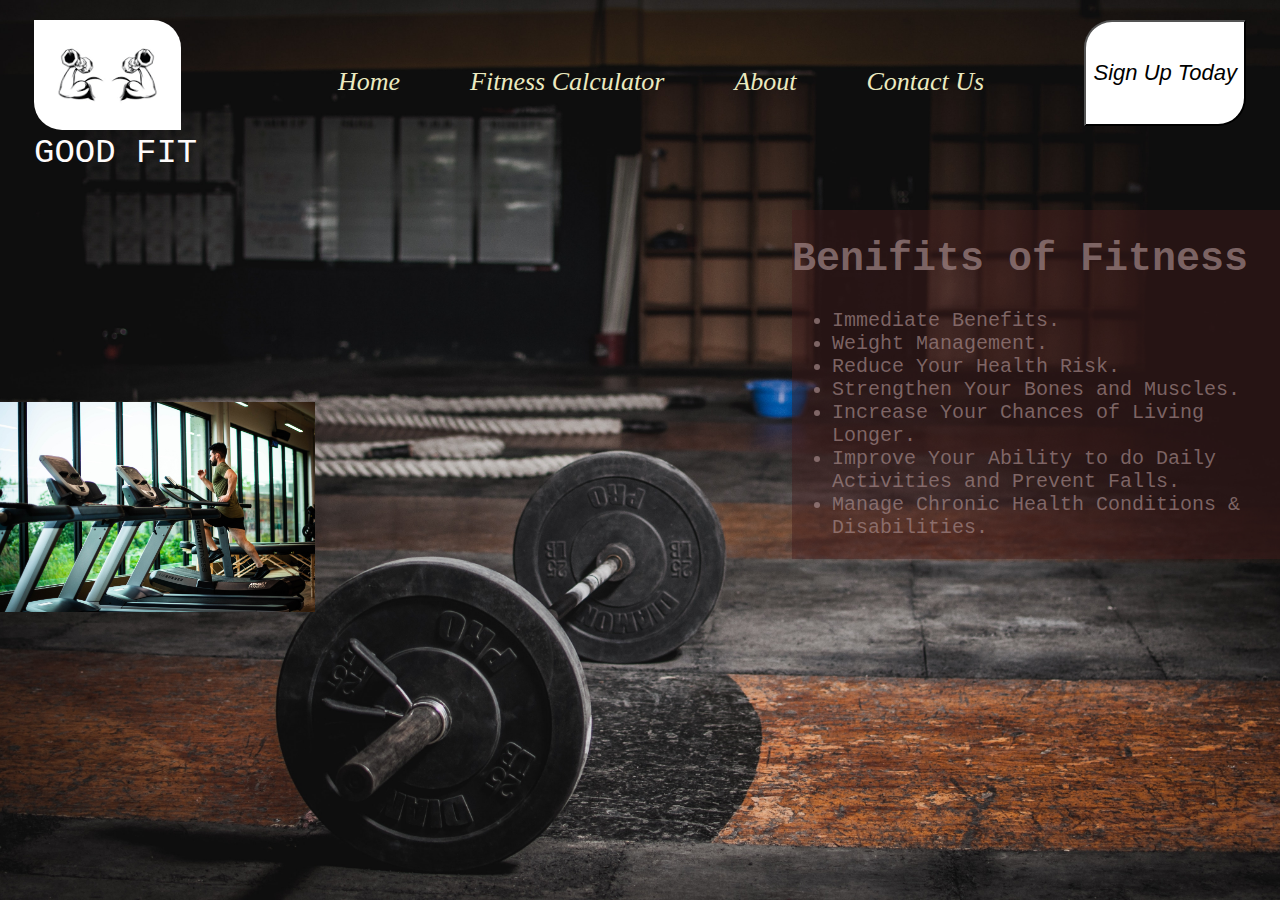
<file: portfoliooo/portfolio/gym/index.html>
<!DOCTYPE html>
<html lang="en">
<head>
    <meta charset="UTF-8">
    <meta http-equiv="X-UA-Compatible" content="IE=edge">
    <meta name="viewport" content="width=device-width, initial-scale=1.0">
    <title>Good Fit</title>
    <link rel="stylesheet" href="style.css">
</head>
<body>
    <header class="header">
        <div class="left">
<img src="img/logo.png" alt="">
<figcaption>GOOD FIT</figcaption>
        </div>
        <div class="center">

    <nav  class="navbar">
       <ul>
        <li><a href="">Home</a></li>
        <li><a href="">Fitness Calculator</a></li>
        <li><a href="">About</a></li>
        <li><a href="">Contact Us</a></li>
       
       </ul>
    </nav>

        </div>
        <div class="right">
            <button>Sign Up Today</button>
<!-- <a href="">Sign Up Today</a> -->
        </div>
    </header>
  
    <div class="det">
      <h1>
        Benifits of Fitness</h1>
      <ul>
        <li>Immediate Benefits.</li>
        <li>Weight Management.</li>
        <li>Reduce Your Health Risk.</li>
        <li>Strengthen Your Bones and Muscles.</li>
        <li>Increase Your Chances of Living Longer.</li>
        <li>Improve Your Ability to do Daily Activities and Prevent Falls.</li>
        <li>Manage Chronic Health Conditions & Disabilities.</li>
      </ul>
    </div>
<div class="s1">
    <img src="img/bg2.jpg" alt="">

</div>

</body>
</html>
</file>
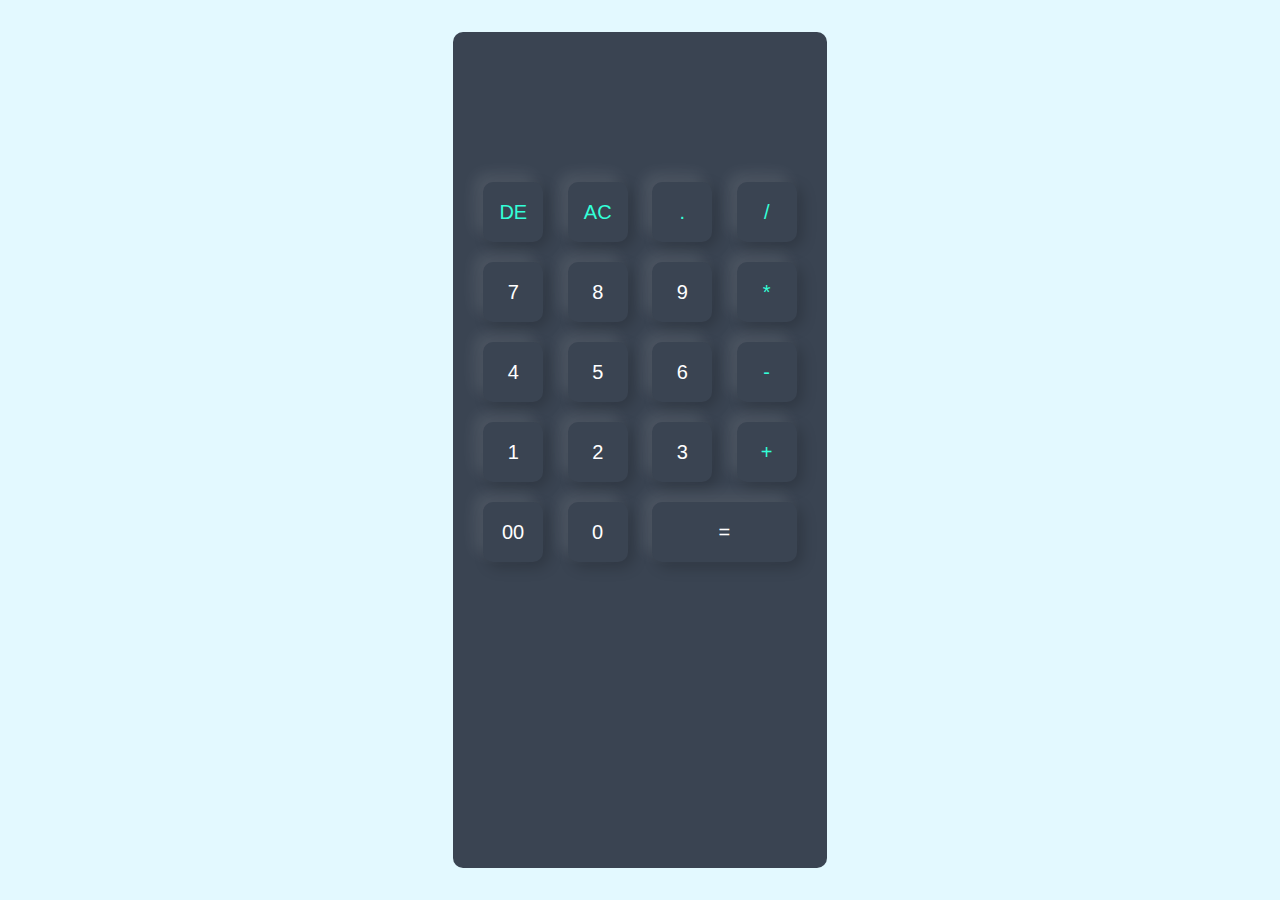
<file: portfoliooo/portfolio/calculator/cal.html>
<!DOCTYPE html>
<html lang="en">

<head>
    <meta charset="UTF-8">
    <meta http-equiv="X-UA-Compatible" content="IE=edge">
    <meta name="viewport" content="width=device-width, initial-scale=1.0">
    <link rel="stylesheet" href="cal.css">
    <title>Calculator</title>
    <link rel="icon" type="image/x-icon" href="logo.jpg">
</head>

<body>


    <div class="container">
        <div class="calculator">
            <form action="">
                <div class="display" >
                    <input type="text"  name="display">
                </div>
                <div>
                    <input type="button" value="DE" onclick="display.value =display.value.toString().slice(0,-1)" class="operator">
                    <input type="button" value="AC"onclick="display.value =''"class="operator">
                    <input type="button" value="."onclick="display.value +='.'"class="operator">
                    <input type="button" value="/"onclick="display.value +='/'"class="operator">
                </div>
                <div>
                    <input type="button" value="7" onclick="display.value +='7'">
                    <input type="button" value="8"onclick="display.value +='8'">
                    <input type="button" value="9"onclick="display.value +='9'">
                    <input type="button" value="*"onclick="display.value +='*'"class="operator">
                </div>
                <div>
                    <input type="button" value="4"onclick="display.value +='4'">
                    <input type="button" value="5"onclick="display.value +='5'">
                    <input type="button" value="6"onclick="display.value +='6'">
                    <input type="button" value="-"onclick="display.value +='-'"class="operator">
                </div>
                <div>
                    <input type="button" value="1"onclick="display.value +='1'">
                    <input type="button" value="2"onclick="display.value +='2'">
                    <input type="button" value="3"onclick="display.value +='3'">
                    <input type="button" value="+"onclick="display.value +='+'"class="operator">
                </div>
                <div class="equall">
                    <input type="button" value="00"onclick="display.value +='00'">
                    <input type="button" value="0"onclick="display.value +='0'">
                    <input type="button" value="="  class="equal" onclick="display.value =eval(display.value)">
                </div>
            </form>
        </div>
    </div>

    <script src="cal.js"></script>
</body>

</html>
</file>
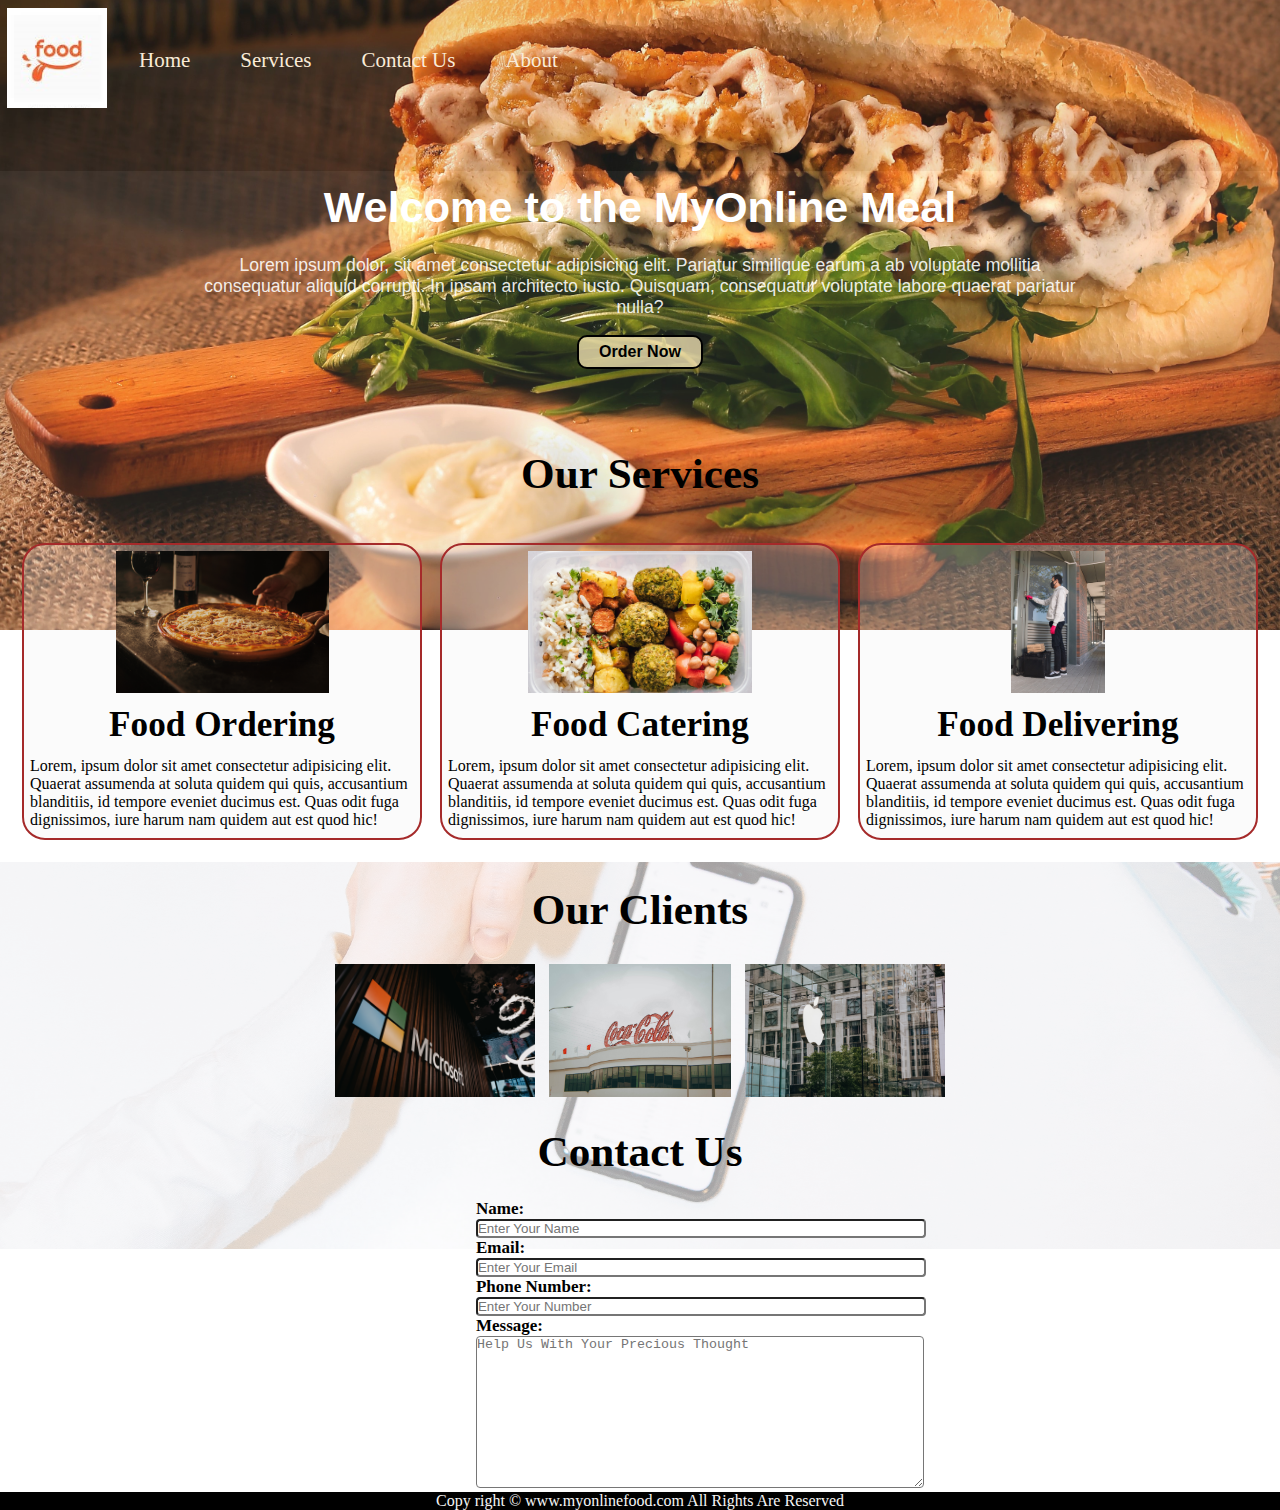
<file: portfoliooo/portfolio/food delivery/food.html>
<!DOCTYPE html>
<html lang="en">

<head>
    <meta charset="UTF-8">
    <meta http-equiv="X-UA-Compatible" content="IE=edge">
    <meta name="viewport" content="width=device-width, initial-scale=1.0">
    <link rel="stylesheet" href="food.css">
    <link rel="stylesheet" media="screen and (max-width:1254px)" href="phone.css">
    <title>Delicious Food</title>
    <link rel="icon" href="img\logo.jpeg" type="image/x-icon">
</head>

<body>
    <header>
        <nav id="navbar">
            <div id="logo">
                <img src="img\logo.jpeg" alt="MY FOOD">
            </div>

            <ul>
                <li><a href="#home">Home</a> </li>
                <li><a href="#services1">Services</a></li>
                <li><a href="#cl">Contact Us</a></li>
                <li><a href="#con">About</a></li>
            </ul>

        </nav>
    </header>
    <section id="home">
        <h1 class="h-pri">Welcome to the MyOnline Meal</h1>
        <p>Lorem ipsum dolor, sit amet consectetur adipisicing elit. Pariatur similique earum a ab voluptate mollitia
            consequatur aliquid corrupti. In ipsam architecto iusto. Quisquam, consequatur voluptate labore quaerat
            pariatur nulla?</p>
        <!-- <p>Lorem ipsum dolor sit amet consectetur adipisicing elit. Magni nisi sint a voluptatem repellat aliquam, labore excepturi ullam nihil, iusto eligendi quidem. Rem.</p> -->
        <button class="btn">Order Now</button>
    </section>

    <section id="services1" class="service-container">
        <h1 class="h-pri center">Our Services</h1>
        <div id="services">
            <div class="box">
                <img src="img\srvices2.jpg" alt="">
                <h2 class="h-sec center">Food Ordering</h2>
                <p>Lorem, ipsum dolor sit amet consectetur adipisicing elit. Quaerat assumenda at soluta quidem qui
                    quis, accusantium blanditiis, id tempore eveniet ducimus est. Quas odit fuga dignissimos, iure harum
                    nam quidem aut est quod hic!

                </p>
            </div>


            <div class="box">
                <img src="img\serv3.jpg" alt="">
                <h2 class="h-sec center">Food Catering</h2>
                <p>Lorem, ipsum dolor sit amet consectetur adipisicing elit. Quaerat assumenda at soluta quidem qui
                    quis, accusantium blanditiis, id tempore eveniet ducimus est. Quas odit fuga dignissimos, iure harum
                    nam quidem aut est quod hic!

                </p>
            </div>


            <div class="box">
                <img src="img\srvices1.jpg" alt="">
                <h2 class="h-sec center">Food Delivering</h2>
                <p>Lorem, ipsum dolor sit amet consectetur adipisicing elit. Quaerat assumenda at soluta quidem qui
                    quis, accusantium blanditiis, id tempore eveniet ducimus est. Quas odit fuga dignissimos, iure harum
                    nam quidem aut est quod hic!

                </p>
            </div>
        </div>

    </section>
    <section id="cl" class="client">
        <h1 class="h-pri center">Our Clients</h1>
        <div class="cl">
            <img src="img\cl1.jpg" alt="">
            <img src="img\cl2.jpg" alt="">
            <img src="img\cl3.jpg" alt="">
        </div>
    </section>
    <section id="con" class="contact">
        <h1 class="h-pri center">Contact Us</h1>
        <div class="contactbox">
            <form action="#">
                <div class="form-grp"> <label for="name">Name:</label> <input name="name" id="name" type="text"
                        placeholder="Enter Your Name"></div>
                <div class="form-grp"> <label for="email">Email:</label> <input type="email"
                        placeholder="Enter Your Email"></div>
                <div class="form-grp"> <label for="Phone Number">Phone Number:</label> <input type="phone"
                        placeholder="Enter Your Number"></div>
                <div class="form-grp"> <label for="Message">Message:</label> <textarea name="message" id="message"
                        placeholder="Help Us With Your Precious Thought " cols="30" rows="10"></textarea></div>
            </form>
        </div>
        <footer>
            <div class="center">
                Copy right &copy; www.myonlinefood.com All Rights Are Reserved
            </div>
        </footer>
    </section>
</body>

</html>
</file>
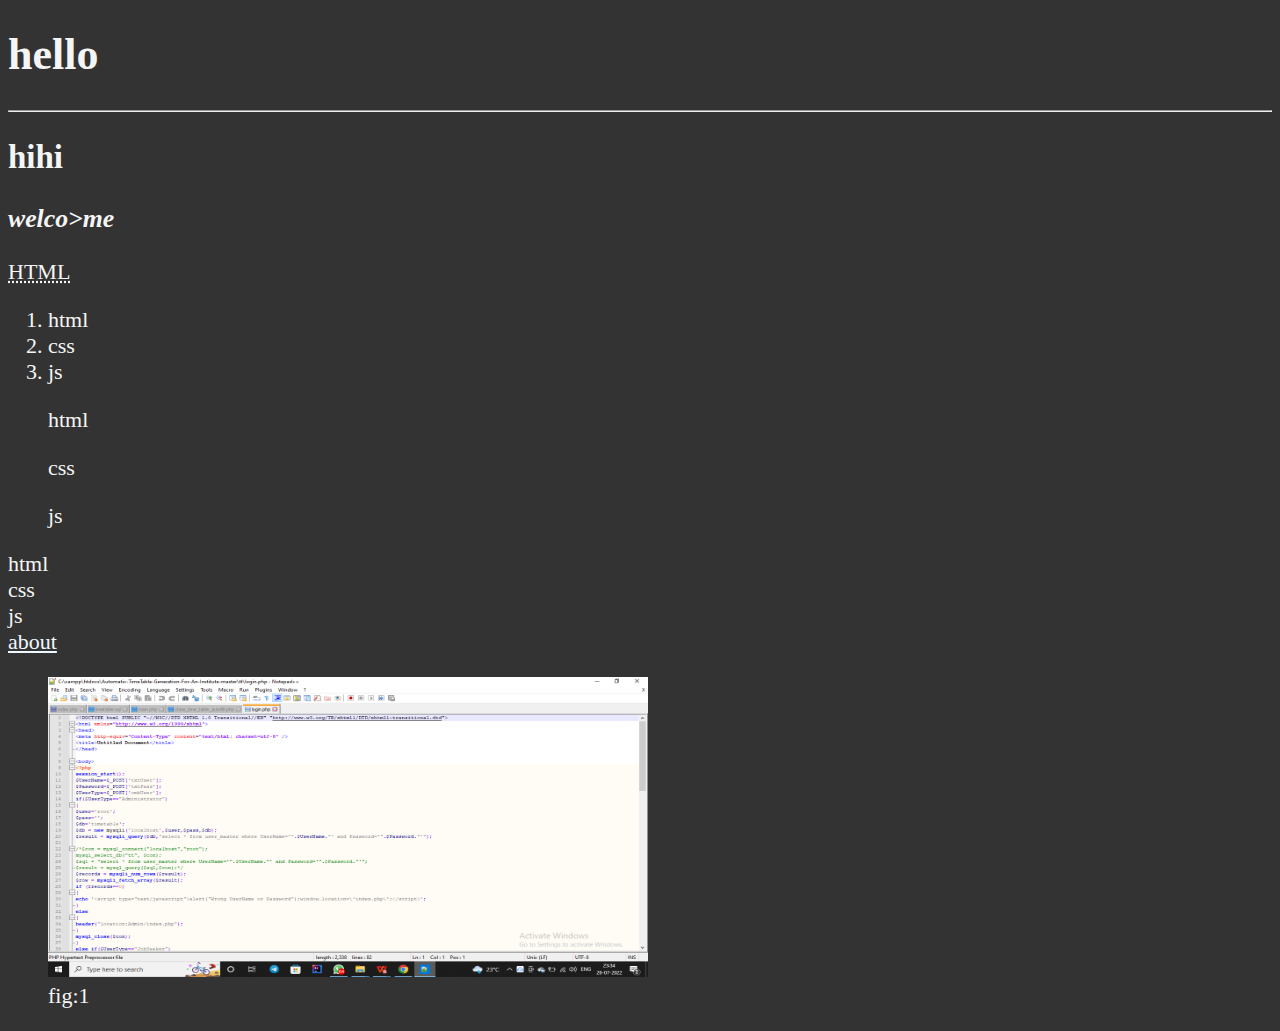
<file: portfoliooo/portfolio/front end/1st.html>
<!DOCTYPE html>
<html lang="en">
<head>
    <meta charset="UTF-8">
    <meta name=""author" content="mohammed numaan khan">
    <meta name="description" content="this page contains
     what im learning">
    <title> PLANTES</title>
    <link rel="icon" href="html5.png" type="image/x-icon">
   <link rel="stylesheet" href="main.css" type="text/css">
</head>
<body >
   <h1>hello 
   </h1>
   <hr>
   <h2>hihi</h2>
   <h3><b><i>welco>me</i></b></h3>
   <abbr title="hyper text marup language">HTML</abbr>
   <ol><li>
      html
     <li>css</li> 
      <li>js</li>
   </li></ol>
 <ul>html</ul>
 <ul>css</ul><ul>js</ul>
 <dt>html</dt><dt>css</dt><dt>js</dt>
 <a href="about.html">about</a>
 <figure><img src="img\Screenshot (2).png" alt="Screenshot
 "width="600"height="300"loading="lazy"><figcaption>fig:1</figcaption></figure>
</body>
</html>
</file>
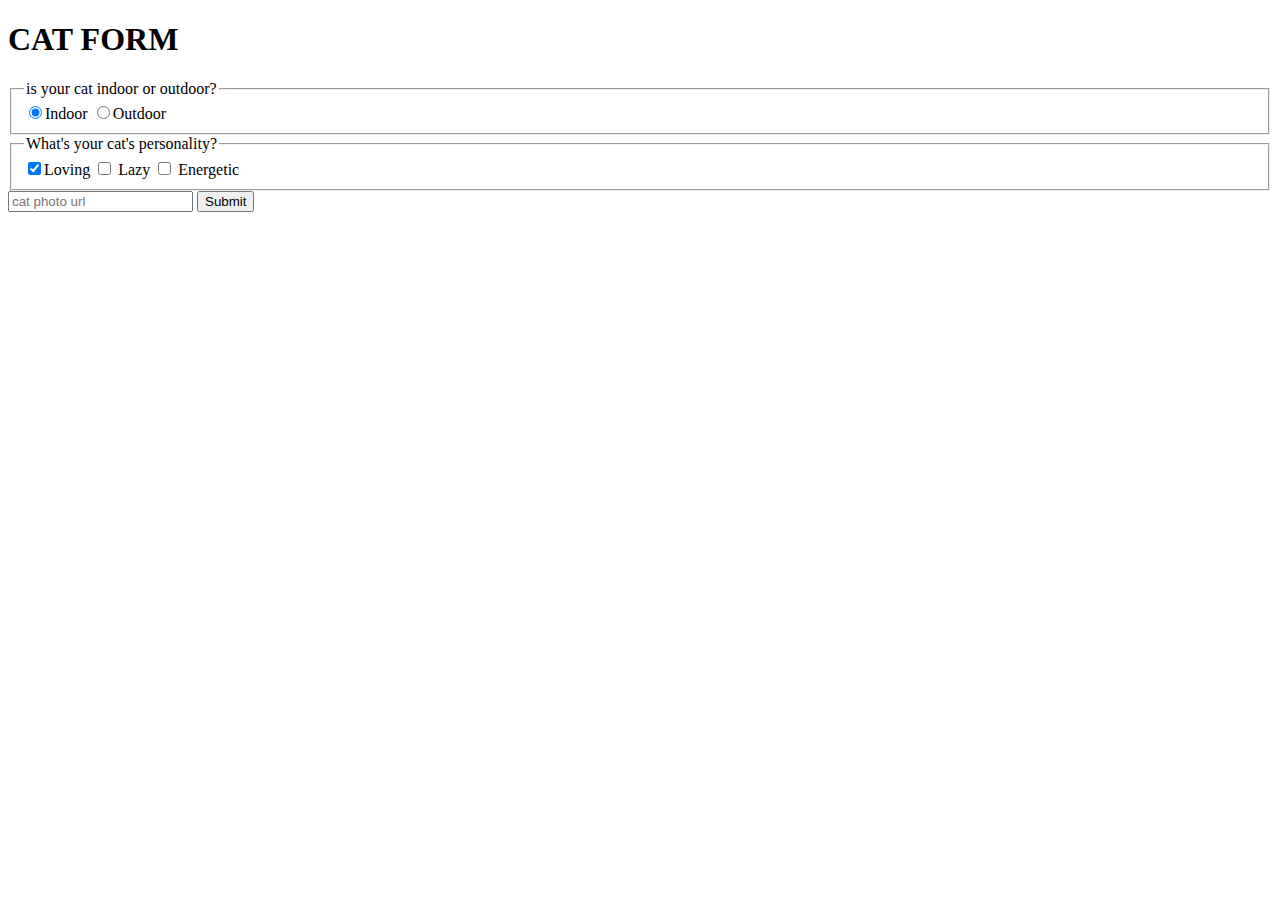
<file: portfoliooo/portfolio/front end/first.html>
<!DOCTYPE html>
<html>
    <head>
        <meta charset="UTF-8">
    </head>
    <body>
        <!-- <h1>WELCOME TO THE TACO SHOP</h1>
        <a href="about.html">About lts</a><br>
        <a href="          ">our menu</a><br>
        <a href="about.html">serving hours</a><br>
        <a href="about.html">contact us</a><br> -->
        
    <h1>CAT FORM</h1>
    <form>
        <fieldset>
            <legend>is your cat indoor or outdoor?</legend>
       <label > <input id="indoor" type="radio" name="indoor-outdoor" value="indoor"checked>Indoor</label>
       <label > <input id="outdoor" type="radio" name="indoor-outdoor"value="outdoor" >Outdoor</label>
    </fieldset>
        <fieldset>
          <legend>What's your cat's personality?</legend>
        <input id="loving" type="checkbox" name="personality" value="loving" checked><label for="loving" >Loving</label>
        <input id="lazy" type="checkbox" name="personality" value="lazy" > <label for="lazy">Lazy</label>
        <input id="energetic" type="checkbox" name="personality" value="energetic" > <label for="energetic">Energetic</label>
    </fieldset>
    <input type="text" name="catphotourl" placeholder="cat photo url" required>
    <button type="submit">Submit</button>
    </form>
    

        
    </body>
</html>
</file>
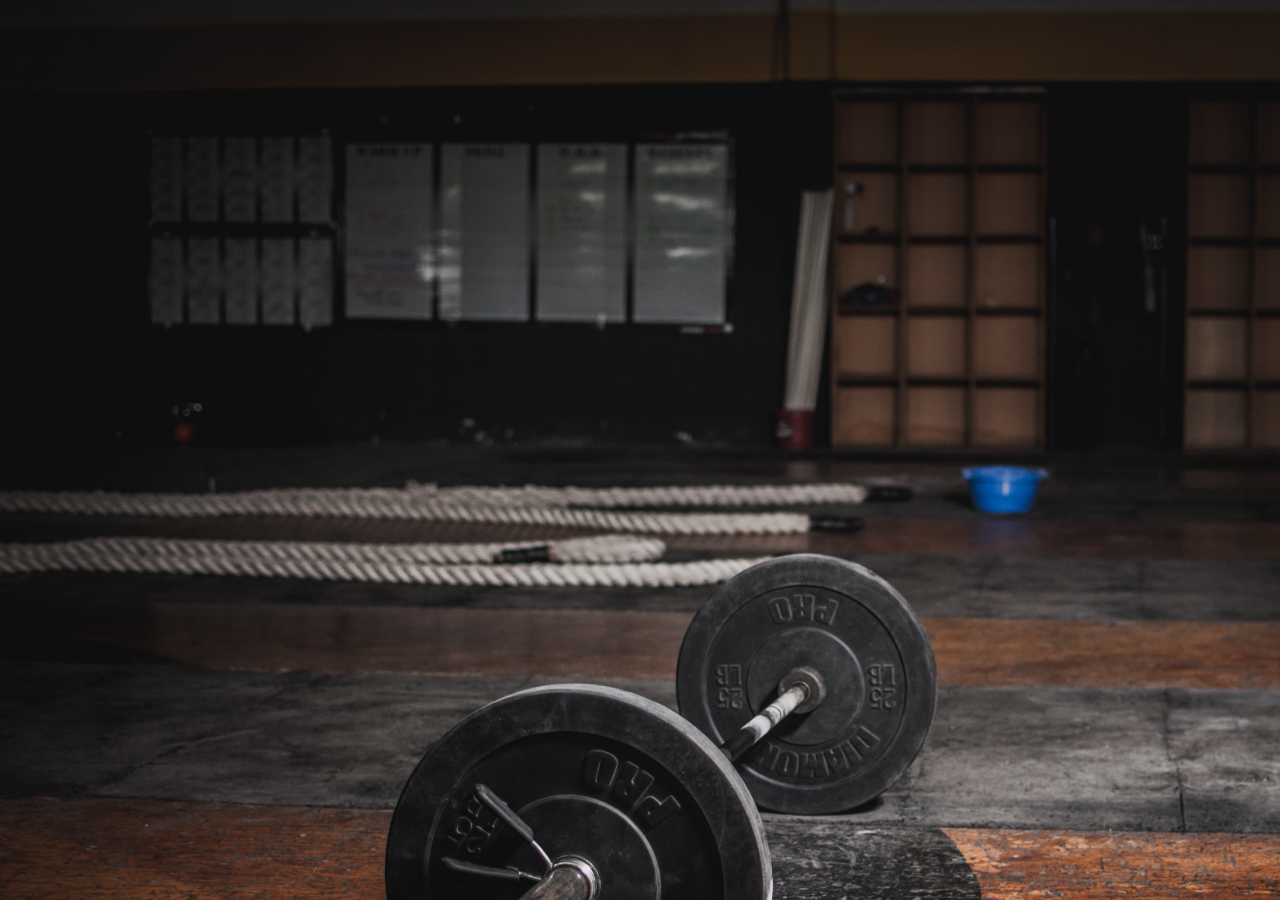
<file: portfoliooo/portfolio/gym/bg.html>
<!DOCTYPE html>
<html lang="en">
<head>
    <meta charset="UTF-8">
    <meta http-equiv="X-UA-Compatible" content="IE=edge">
    <meta name="viewport" content="width=device-width, initial-scale=1.0">
    <title>Document</title>
    <style>
        body{
            margin: 0px;
            padding: 0px;
            background-image: url('img/bg1.jpg');
            background-attachment: fixed;
            background-size: 130%;
       
            background-repeat: no-repeat;
        }
    </style>
</head>
<body>


</body>
</html>
</file>
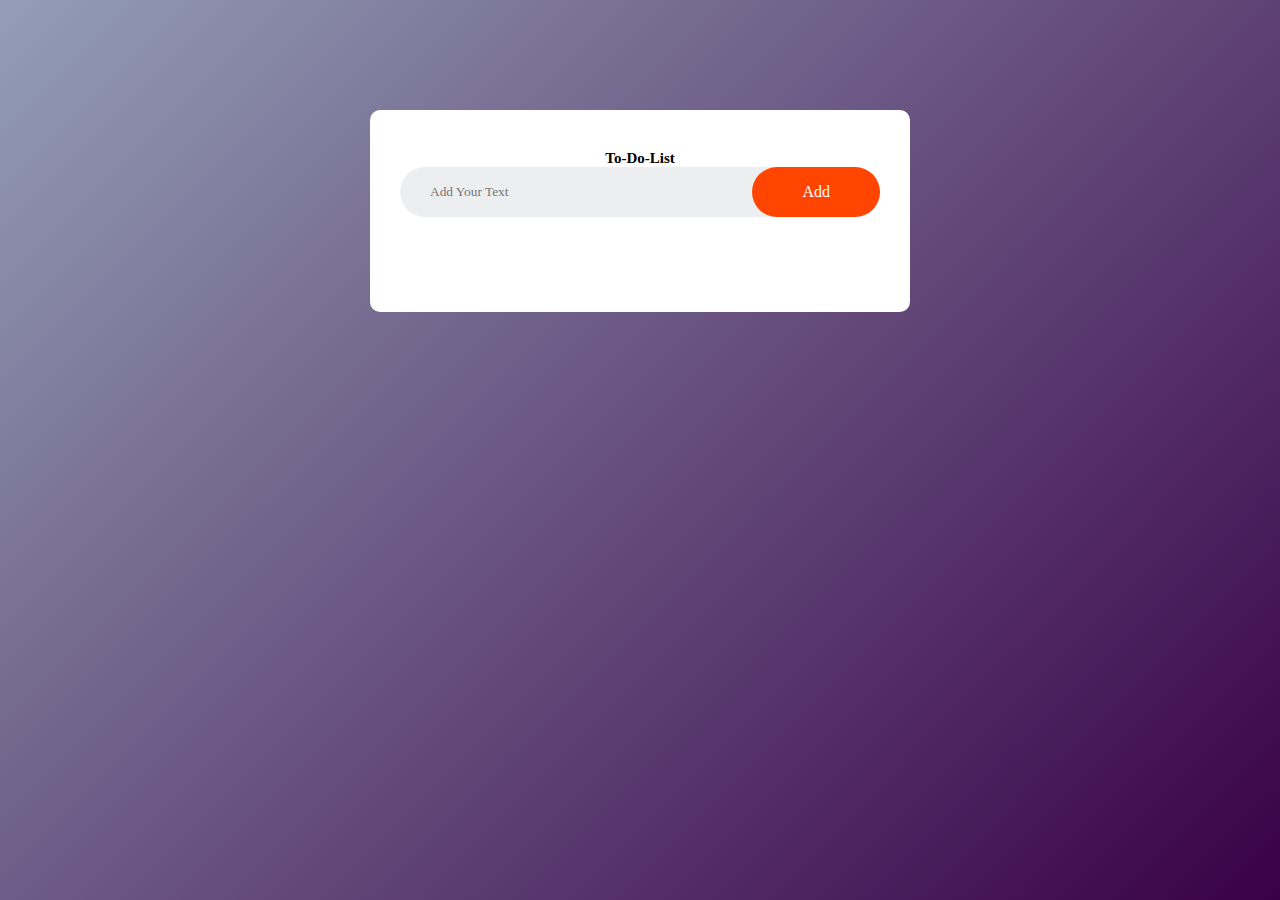
<file: portfoliooo/portfolio/to-dolist/to-do.html>
<!DOCTYPE html>
<html lang="en">
<head>
    <meta charset="UTF-8">
    <meta http-equiv="X-UA-Compatible" content="IE=edge">
    <meta name="viewport" content="width=device-width, initial-scale=1.0">
    <title>to-do-list</title>
    <link rel="stylesheet" href="style.css">
</head>
<body>
    <div class="container">
        <div class="todoapp">
            <h2>to-do-list</h2>
            <div class="row">
                <input type="text" id="input-box" placeholder="add your text">
                <button onclick="addtask()">add</button>
            </div>
            <ul id="list-container">
                <!-- <li class="checked">task1</li>
                <li>task2</li>
                <li>task3</li> -->
            </ul>
        </div>
    </div>
    <script src="index.js"></script>
</body>
</html>
</file>
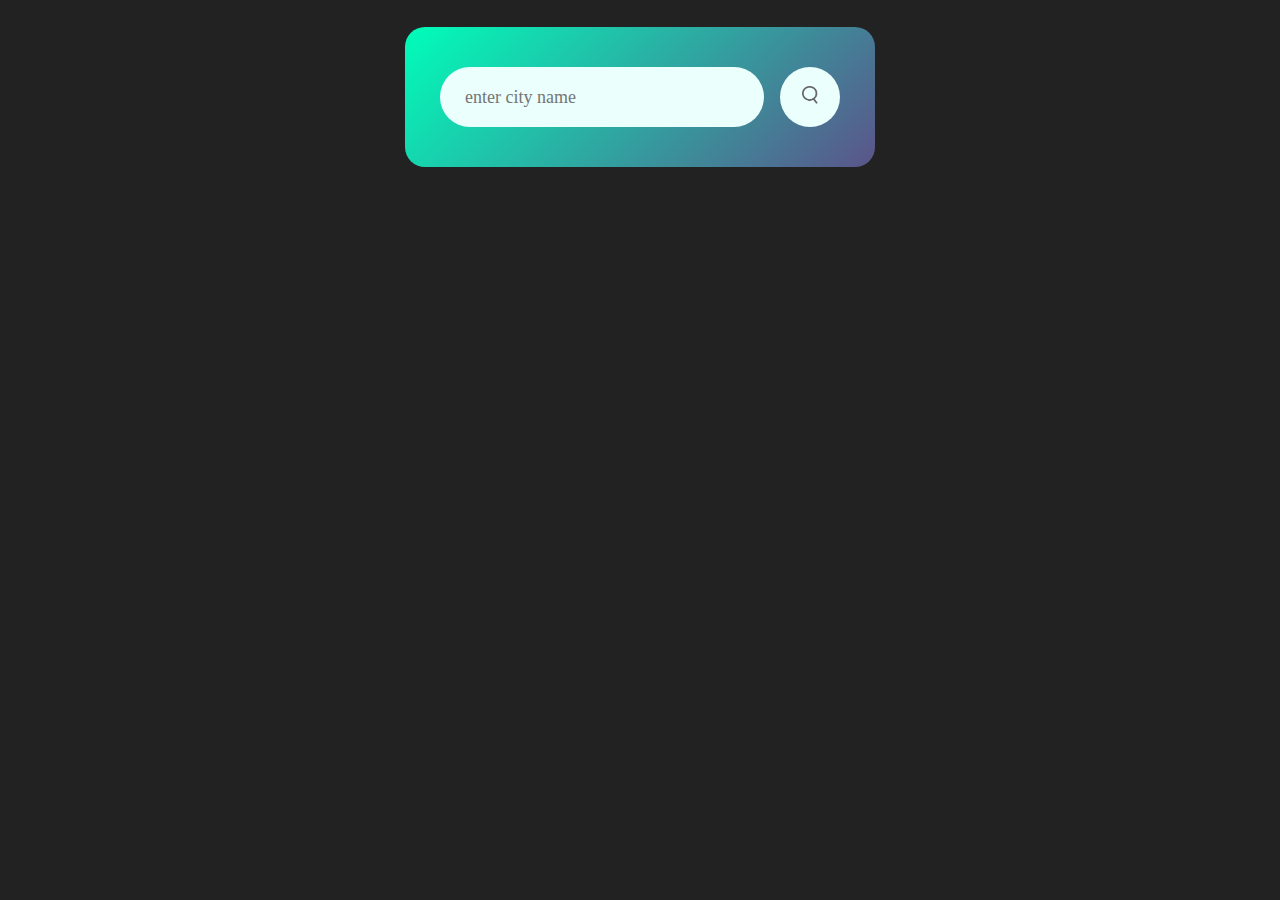
<file: portfoliooo/portfolio/weather app/weather.html>
<!DOCTYPE html>
<html lang="en">
<head>
    <meta charset="UTF-8">
    <meta http-equiv="X-UA-Compatible" content="IE=edge">
    <meta name="viewport" content="width=device-width, initial-scale=1.0">
    <title>Weather App</title>
    <link rel="stylesheet" href="style.css">
</head>
<body>
    <div class="card">
        <div class="search">
            <input type="text" placeholder="enter city name">
            <button><img src="images\search.png" alt=""></button>
        </div>
        <div class="error">
            <p>invalid city</p>
        </div>
        <div class="weather">
            <img src="images\rain.png" alt="" class="weather-icon">
            <h1 class="temp">22°c</h1>
            <h2 class="city">bagalore</h2>
            <div class="details">
                <div class="col">
                    <img src="images\humidity.png" alt="">
                   <div>
                    <p class="humidity">50%</p>
                    <p>humdity</p>
                   </div>
                </div>
                <div class="col">
                    <img src="images\wind.png" alt="">
                    <div>
                        <p class="wind">15 km/h</p>
                        <p>wind speed</p>
                    </div>
                </div>


            </div>
        </div>
    </div>
    <script src="index.js"></script>
</body>
</html>
</file>
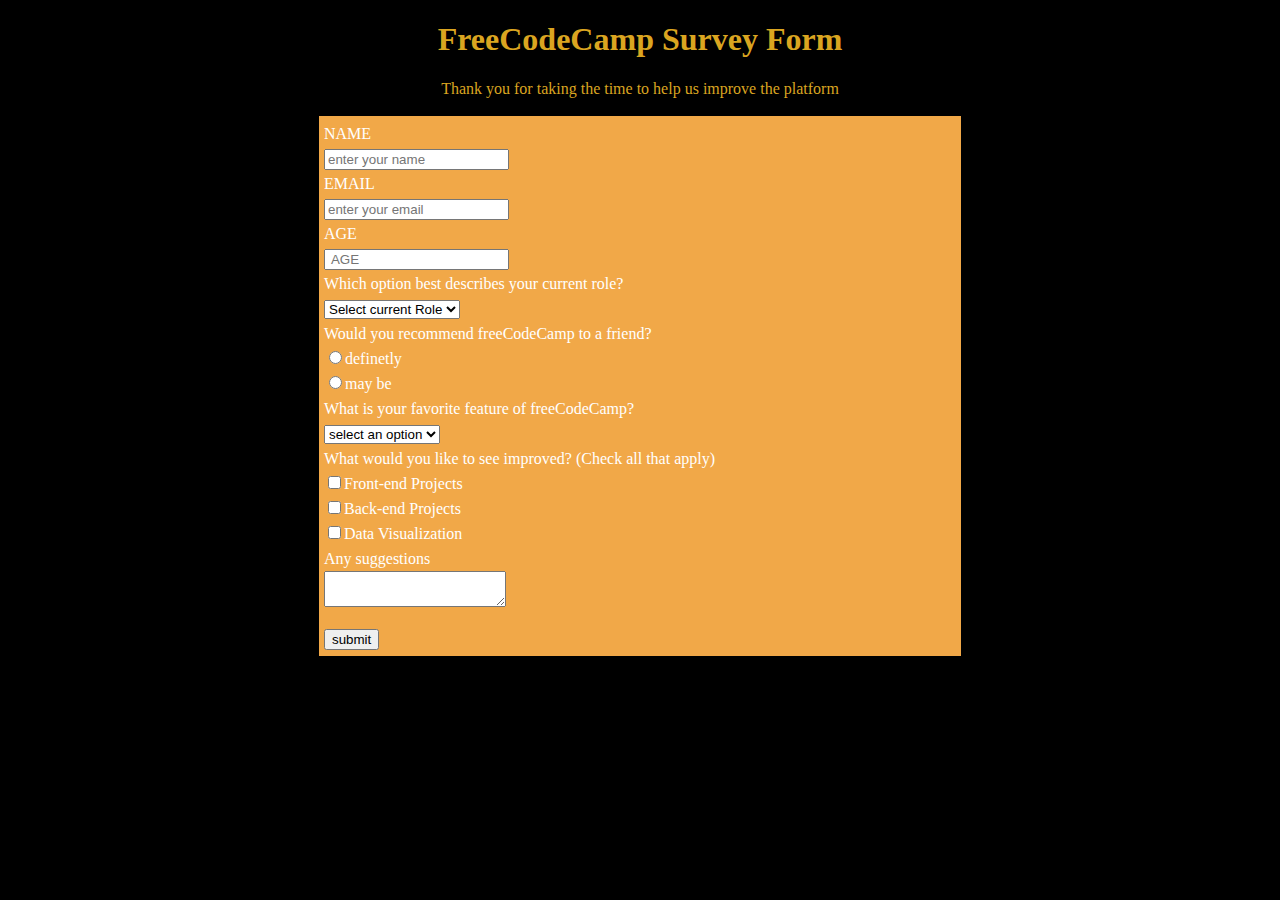
<file: portfoliooo/portfolio/front end/img/2nd.html>
<!DOCtype html>
<html lang="en">
 <head>
   <meta charset="utf-8">
    <title>https://survey-form
      </title>
      <link rel="stylesheet" href="2nd.css"></head>
      <body>
        <h1>FreeCodeCamp Survey Form</h1>
        <p>Thank you for taking the time to help us improve the platform</p>
        <form id="survey-form">
        <label for="name"> NAME<br> <input id="name" type="text"required placeholder="enter your name"></label>
  <br> <label for="email"> EMAIL<br> <input id="email" type="email"required placeholder="enter your email"></label>
       <br> <label for="number"> AGE<br> <input id="number" type="number" placeholder=" AGE"></label>
 <br> <label for="dropdown"> Which option best describes your current role?</label><br>
 <select id="dropdown"name="dropdown">
   <option value="Select current Role">Select current Role</option>
   <option value="Student">Student</option>
   <option value="full time job">full time job</option>
   <option value="full time learner ">full time learner</option>
   </select>
  <br> <label for="recomend"> Would you recommend freeCodeCamp to a friend?<br></label> <input id="recomend" type="radio" name="anyone"><label for="recomend">definetly</label>
  <br>  <input id="recomend" type="radio" name="anyone"><label for="recomend">may be</label>
<br> <label for="dropdown"> What is your favorite feature of freeCodeCamp?</label><br>
 <select id="dropdown"name="dropdown">
   <option value=" select an option">select an option</option>
   <option value="projects">projects</option>
   <option value="challenges">challenges</option>
   <option value="open soource">open soource</option>
    </select>
   <br> <label>What would you like to see improved? (Check all that apply)</label><br>
    <input name="check" id="check" type="checkbox" value="Front-end Projects"><label for="check">Front-end Projects</label>
 <br>   <input name="check" id="check" type="checkbox" value="Back-end Projects"><label for="check">Back-end Projects</label>
  <br>  <input name="check" id="check" type="checkbox"  value="Data Visualization"><label for="check">Data Visualization</label><br>
  <label>Any suggestions</label><br>
  <textarea></textarea><br>
  <button id="submit" class="c1">submit<//button>
          </form>
      </body>
  </html>
</file>
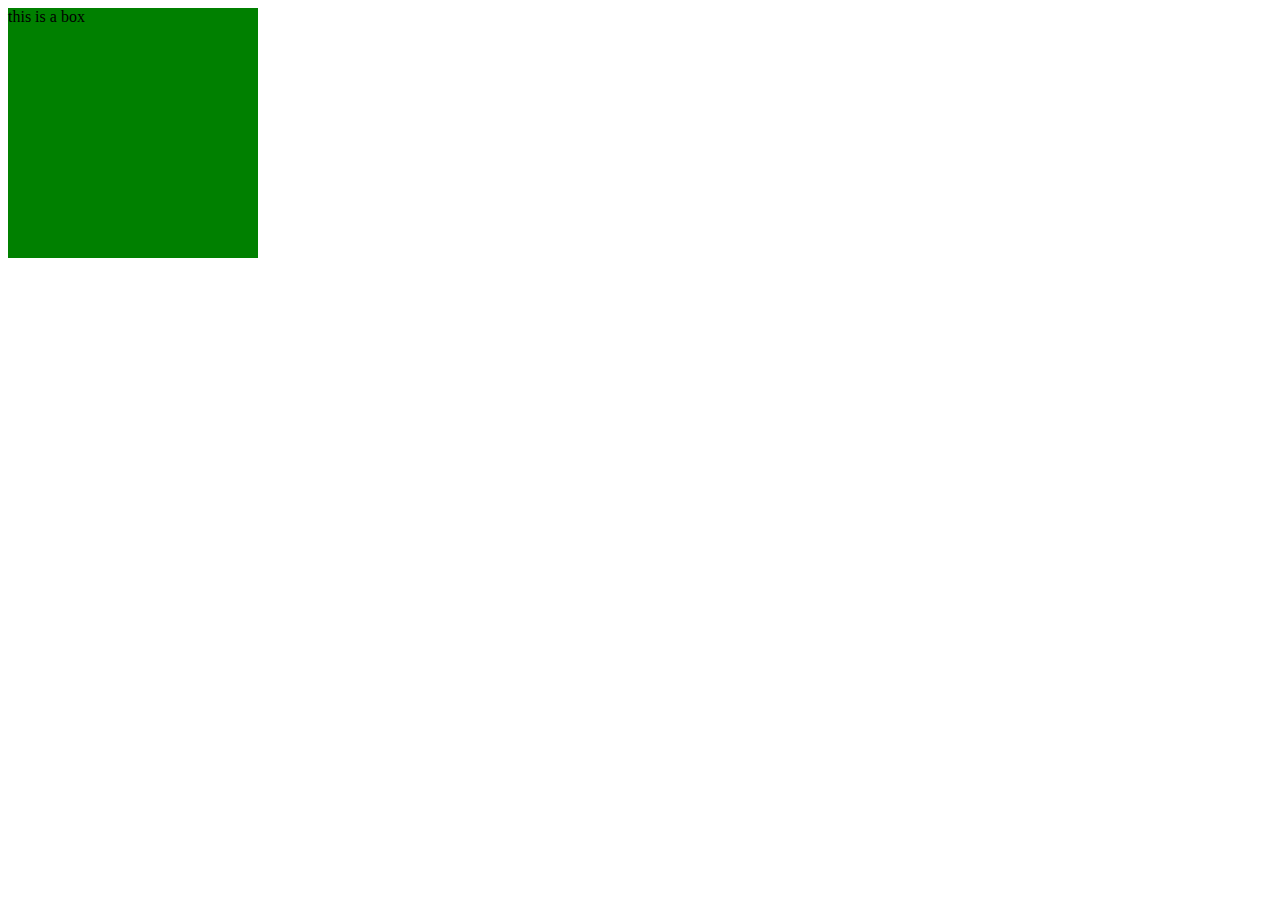
<file: portfoliooo/portfolio/front end/img/code.html>
<!DOCTYPE html>
<html lang="en">

<head>
    <meta charset="UTF-8">
    <meta http-equiv="X-UA-Compatible" content="IE=edge">
    <meta name="viewport" content="width=device-width, initial-scale=1.0">
    <title>Document</title>
    <link rel="stylesheet" href="code.css">
</head>

<body>
    <!-- <a href="https://www.google.com/" target="_blanks">google</a>
    <p>welcome to html</p>
    <img src="https://unsplash.com/photos/0CDL8urs9Ww" alt="ss">
    <figcaption>photo</figcaption>
    <ol>
        <li>onw</li>
        <ol>
            <li>1</li>
        </ol>
        <li>two</li>
    </ol>
    <h3>html table</h3>
    <table>
        <thead>
            <tr>
                <th> name</th>
                <th>number</th>
            </tr>

        </thead>
        <tbody>
            <tr>
                <td>numaan</td>
                <td>8095</td>
            </tr>
        </tbody>

    </table>
    
    <h3>FORM</h3>
    <form action="backend.php">
        <div>name:<input type="text"></div>
        <div>age:<input type="number"></div>
        <div><input type="date"></div>
        
        <div><input type="reset" value="reset now"></div>
        <div>about yourself <br>
            <textarea name="about"  cols="30" rows="10"></textarea></div>
    </form>
    <p>&lt;html&gt;</p>
    <p class="bc">hi whatsup</p>
    <details>
        khkjhkjjhs
     </details> 
    <div class="container">
        <div class="item">
            <p class="apple">Lorem.</p>
        </div>
        <div class="item">
            <p class="mango">Lorem, ipsum.</p>
        </div>
        <div class="item">
            <p class="banna">Lorem, ipsum dolor.</p>
        </div>
    </div> -->
    <!-- <div class="bo">
<h3>this para</h3>
<p>Lorem ipsum dolor sit amet consectetur, adipisicing elit. Nostrum veniam doloremque, pariatur ut ducimus accusantium voluptates. Atque quisquam totam, molestiae aliquam dolorum pariatur aspernatur saepe molestias consequatur vitae quaerat nisi ratione quibusdam deleniti quidem.</p>
<a href=""id="li" class="btn">google</a>
<button id="bu" class="btn">contact us</button> -->
    <!-- 
</div> -->
    <!-- <header>
        <nav class="navbar">
            <ul>

                <li> <a href="">home</a> </li>
                <li> <a href="">about</a></li>
                <li> <a href="">back</a></li>
                <li> <a href="">sevice</a></li>
                <div>
                    <input type="text" name="search" id="search" class="search"placeholder="search me">
                </div>
            </ul>
        </nav>
    </header> -->
    <!-- <header class="top">
    <img src="[data-uri]" alt="">
    <h3>welcome tofolios</h3>
</header>
<div class="cont">
    <h4>heading</h4>
    <p>mOfLA8q4kguE6gsToFy58QYydJPbPlnanASG0sjHcTxR3Em0QdMkKFxjA2</p>
</div> -->
    <!-- <div class="box" id="box1"></div>
<div class="box" id="box2"></div>
<div class="box" id="box3"></div>
<div class="box" id="box4we"></div> -->
    <!-- <div class="box" id="box1"></div>
<div class="box" id="box2"></div>
<div class="box" id="box3"></div>
<div class="box" id="box4"></div> -->
    <!-- <h1>this is flex </h1> -->
    <!-- <div class="container">
    <div class="item" id="item1">iphone box</div>
    <p>wel</p>
    <div class="item" id="item2">tablet box</div>
    <div class="item" id="item3"> comp box</div>
    <div class="item" id="item4">hite box</div>
    
    <div class="item" id="item5">5th box</div>
    <div class="item" id="item6">6th box</div>
</div>
<p>hi</p> -->
    <!-- <ul>
    <li class="item" id="item1">item1</li>
    <li class="item" id="item2">item2</li>
    <li class="item" id="item3">item3</li>
    <li class="item" id="item4">item4w</li>
    <li class="item" id="item5">item5</li>
</ul> -->
    <!-- <header>
        <nav class="navbar">
            <ul class="navigation">
                <li class="item">home</li>
                <li class="item">about</li>
                <li class="item">contact</li>
                <li class="item">help</li>
            </ul>
        </nav>
    </header>
    <section>
        <h3>Welcom to world</h3>
        <p>Lorem ipsum, dolor sit amet consectetur adipisicing elit. Odit modi alias sapiente perferendis, optio dolore
            laborum nemo suscipit ea molestias porro nam soluta, ex, iure reprehenderit voluptates eos labore
            accusantium at placeat sint dolorem.</p>
    </section> -->
    <!-- <p>welocme</p> -->
    <!-- <h1>WELCOME</h1> -->
    <!-- <div class="cont">
    <div class="box"id="box1"></div>
    <div class="box"></div>
    <div class="box"></div>
    <div class="box"></div>
</div> -->
    <!-- <form action="">

    <input type="text" placeholder="name">
</form>-->
<div class="cont">
    <div class="box">
        this  is a box
    </div>
</div>
</body> 

</html>
</file>
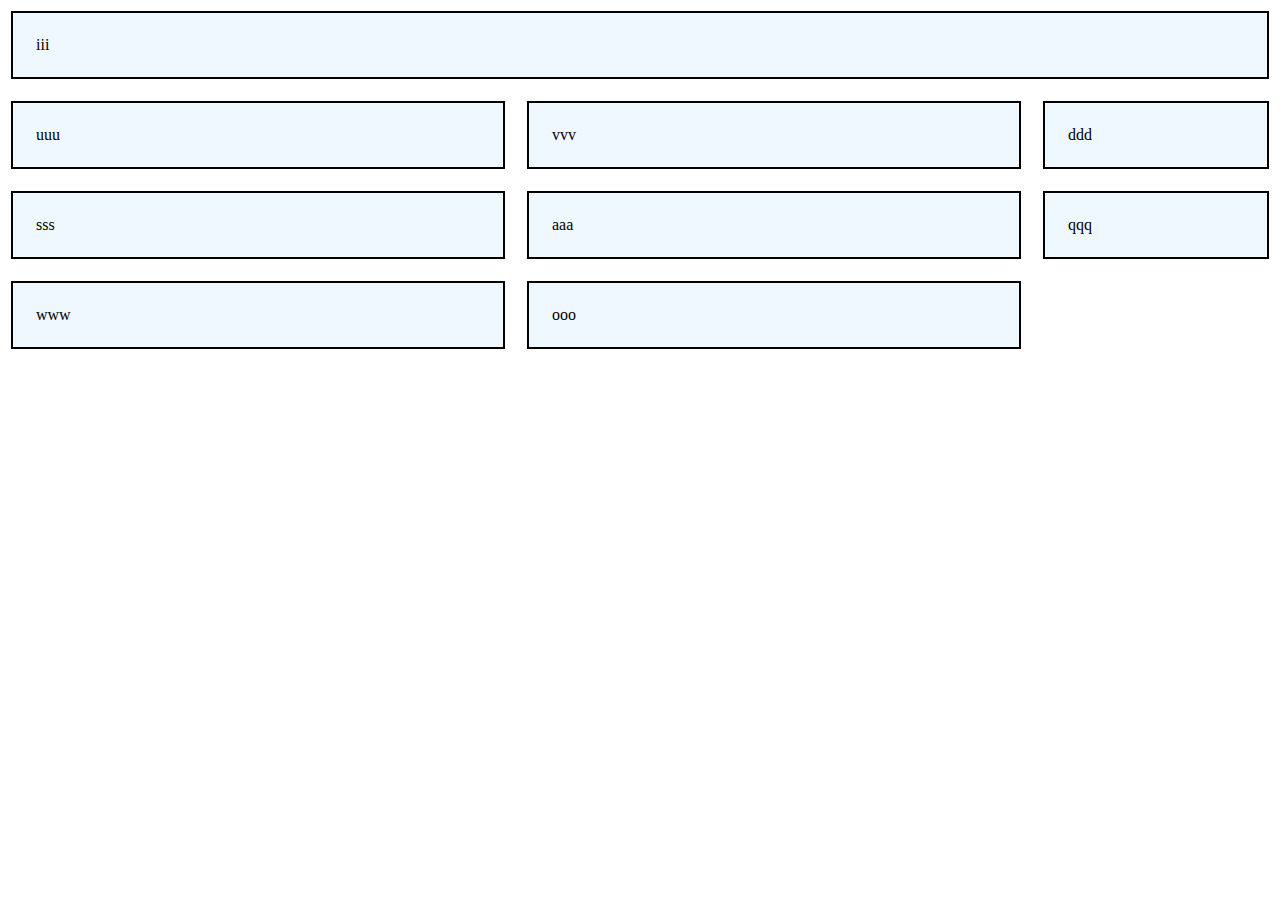
<file: portfoliooo/portfolio/front end/img/grid.html>
<!DOCTYPE html>
<html lang="en">
<head>
    <meta charset="UTF-8">
    <meta http-equiv="X-UA-Compatible" content="IE=edge">
    <meta name="viewport" content="width=device-width, initial-scale=1.0">
    <title>Document</title>
</head>
<style>
    .cont{
        display: grid;
         /* grid-template-columns: auto 50px 200px 300px;  */
        /* grid-template-columns: repeat(5,auto); */
        grid-gap: 1rem;
        grid-template-columns: repeat(auto-fit, minmax(330px,500px));
        
    }
    .item{
        border:2px solid black;
        background-color: aliceblue;
        margin: 3px;
        padding: 23px;
    }
    .item:first-child{
        grid-column: 1 / span 3;
        grid-row: 1/span 3;
    }
</style>
<body>
    <div class="cont">
        <div class="item">iii</div>
        <div class="item">uuu</div>
        <div class="item">vvv</div>
        <div class="item">ddd</div>
        <div class="item">sss</div>
        <div class="item">aaa</div>
        <div class="item">qqq</div>
        <div class="item">www</div>
        <div class="item">ooo</div>
    </div>
</body>
</html>
</file>
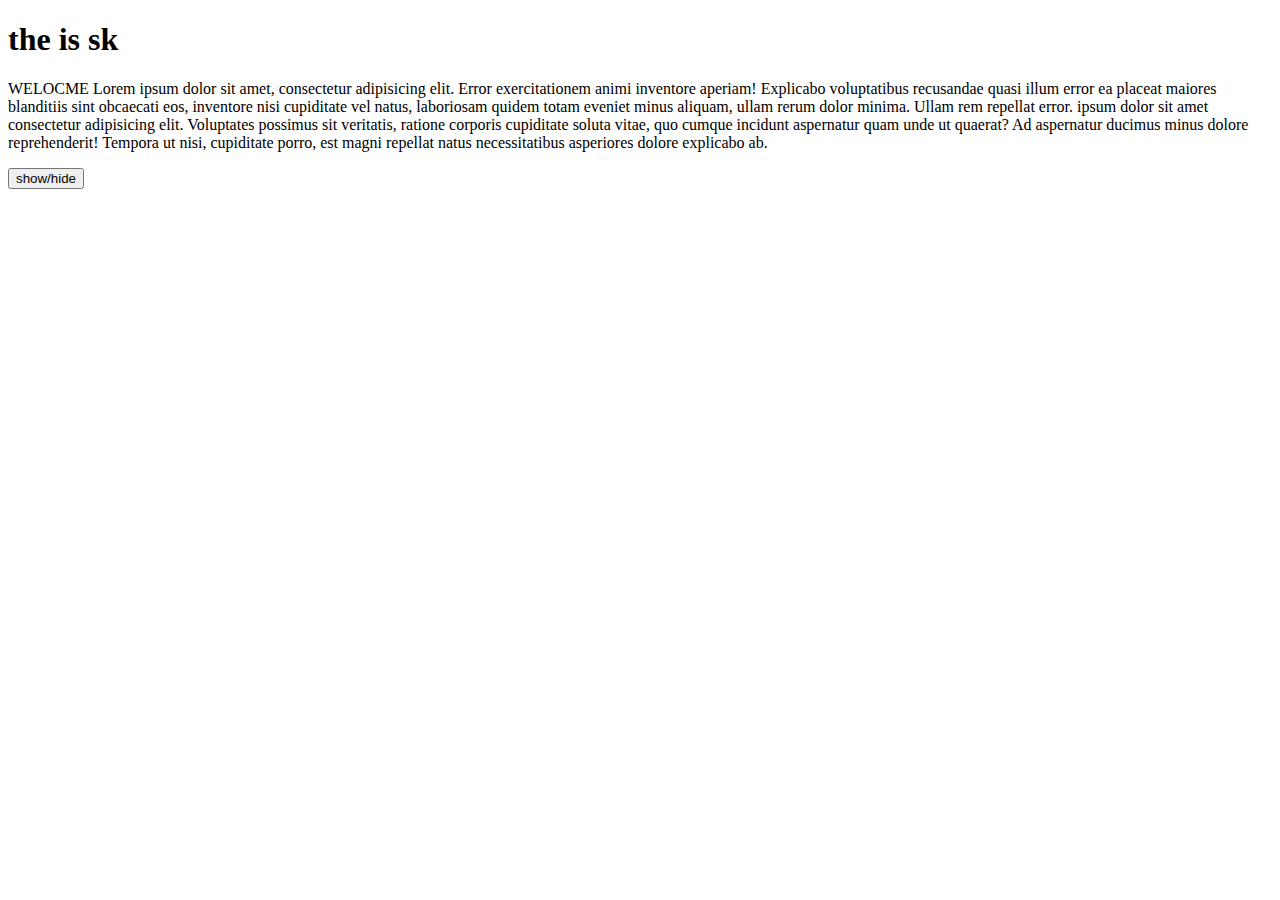
<file: portfoliooo/portfolio/front end/img/js.html>
<!DOCTYPE html>
<html lang="en">

<head>
    <meta charset="utf-8">
    <meta name="viewport" content="width=device-width,initial-scale=1.0">
    <title>
        jvascript
    </title>
    <style>
        
    </style>
</head>

<body>
    <script src="index.js"></script>
    <div class="cont">
        <h1>the is sk</h1>
        <div id="content"></div>
        <p id="para">WELOCME Lorem ipsum dolor sit amet, consectetur adipisicing elit. Error exercitationem animi inventore aperiam! Explicabo voluptatibus recusandae quasi illum error ea placeat maiores blanditiis sint obcaecati eos, inventore nisi cupiditate vel natus, laboriosam quidem totam eveniet minus aliquam, ullam rerum dolor minima. Ullam rem repellat error. ipsum dolor sit amet consectetur adipisicing elit. Voluptates possimus sit veritatis, ratione corporis cupiditate soluta vitae, quo cumque incidunt aspernatur quam unde ut quaerat? Ad aspernatur ducimus minus dolore reprehenderit! Tempora ut nisi, cupiditate porro, est magni repellat natus necessitatibus asperiores dolore explicabo ab. </p>
    </div>
    <button id="btn" onclick="togglehide()">
        show/hide
    </button>
    <script>
        let jsonobj={
            name:"numan",
            friend:"hhh"
        }
console.log(jsonobj);
let myJsonStr = JSON.stringify(jsonobj);
console.log(myJsonStr);
 myJsonStr = myJsonStr.replace('hhh','jjj');
 console.log(myJsonStr);






// let m=Math;
// console.log(m);
// console.log("max value",Math.max(12,3,45));




        //   let da=new Date();
        //   console.log(da);
        //   da.setMonth(4);
    //     function togglehide(){
    //     let btm =document.getElementById('btn');
    //     let para = document.getElementById('para');
    //     if(para.style.display!='none')
    //     {
    //         para.style.display='none';
    //     }
    //     else{
    //         para.style.display='block';
    //     }
    // }

        // console.log('this is console');
        // var fi="hi ";
        // var se="hey";
        // console.log(fi+se);
        // // console.log($,{fi});
        // document.getElementById('content').innerHTML = '<h3>this is an </h3>'
        // for(let i=0;i<3;i++){
        //     console.log(i);
        // }
        // obj=[12,23,21];
        // obj.forEach(function f(element) {
        //      console.log(element);
        //  });
        // for ( element of obj) {
        //     console.log(element);
        // }
        // for (const key in obj) {
        //     if (Object.hasOwnProperty.call(object, key)) {
        //         const element = object[key];
                
        //     }
        // }
        // let sel =document.getElementsByClassName('cont');
        //     console.log(sel);
        
    </script>

    
</body>
</file>
<file: portfoliooo/portfolio/gym/style.css>
body{
    margin: 0px;
    padding: 0px;
    height: 100%;
    background-attachment: fixed;
    background-repeat: no-repeat;
    background-size: cover;
    background-position: center;
    background-image: url('img/bg1.jpg');
    /* background-image: url('img/bg2.jpg'); */
    overflow-x: hidden;
    overflow-y: auto;
    scroll-behavior: smooth;
   
    /* width:100vw; */
}
.left figcaption{
    color: hsl(0deg 45% 99%);
    font-family: monospace;
    font-weight: 100;
    font-size: 34px;

}
.navbar li a{
    
    text-decoration: none;
    color: #ebeac0;
   font-size: 26px;

}
.navbar li a:hover{
    color: rgb(204, 15, 15);
}
.navbar li{
    float: left;
    list-style-type: none;
    padding: 12px;
 margin: 23px;
    font-style: oblique;
    
}
nav.navbar{
    margin-top:12px;
    margin-bottom: 12px;
}
.left img{
  
    width: 147px;
    border-radius: 0px 28px;
}
.left{
    display: inline-block;
    top: 20px;
    position:absolute;
    left:34px;
    /* border: 2px solid ; */
    }

.right{
display: inline-block;
top: 20px;
position:absolute;
right:34px;
/* border: 2px solid gold; */
}
.center
{
display:inline-block ;
/* background-color: black; */
position: sticky;
width:60%;
/* border: 2px solid yellow; */
margin: 16px 263px;
}

button{
    padding: 38px 7px;
    font-size: 22px;
    font-style: italic;   
    /* color: bisque; */
    background-color: white;
    border-radius: 28px 0px;
}    
button:hover{
    color: rgb(243, 11, 11);
    background-color: rgba(0, 0, 0, 0);
}

.det{
    /* border: 2px solid whitesmoke; */
    margin-top: 58px;
    width: 488px;
    font-size: 20px;
    font-family: monospace;
    background-color: #441d1d75;
    color:  rgb(163 136 136 / 69%);
    float : right;
}
.s1 img{
    width: 315px;
    margin-top: 250px;
}
   /* .p2 {
    margin: 0px;
    padding: 0px;
    height: 100%;
    background-attachment: fixed;
    background-repeat: no-repeat;
    background-size: cover;
    background-position: center;
    overflow-x: hidden;
    overflow-y: auto;
    background-image: url('img\bg2.jpg');
   } */
/* .right a{
    text-decoration:line-through;
    padding: 38px 7px;
    font-size: 22px;
    font-style: italic;   
    /* color: bisque; */
    /* background-color: white;
            border-radius: 28px 0px;
} */
/* .right a:hover{ 
    color:rgb(124, 122, 120) ;
} */
</file>
<file: portfoliooo/portfolio/calculator/cal.css>
*{
padding: 0; 
margin: 0;
font-family:'Poppins',sans-serif;
box-sizing: border-box;
}
.container{
 width: 100%;
 height: 100vh;
 background: #e3f9ff;
 display: flex;
 text-align: center;
 justify-content: center;
}
.calculator{
    background: #3a4452;
    padding: 20px;
    border-radius: 10px;
    margin: 2em;
}
.calculator form input{
    border: 0;
    outline: 0;
    width: 60px;
    height: 60px;
    border-radius: 10px;
    box-shadow: -8px -8px 15px rgba(255,255,255,0.1),5px 5px 15px rgba(0,0,0,0.2);
    background: transparent;
    font-size: 20px;
    color: #fff;
    cursor: pointer;
    margin: 10px;
}
form .display{
    display: flex;
    justify-content: flex-end;
    margin: 20px 0;
}
form .display input{
    text-align: right;
    flex: 1;
    font-size: 45px;
    box-shadow: none;
 }
 form input.equal {
    width: 145px;
}
form input.operator{
color: #33ffd8;
}
</file>
<file: portfoliooo/portfolio/food delivery/food.css>
* {
    margin: 0px;
    padding: 0px;
}

#navbar {
    display: flex;
    align-items: center;
    /* justify-content:center; */
    /* background-color: black; */
  
    
}

#logo img{
    width: 100px;
    height: 100px;
    margin: 8px 7px;
}
#navbar ul  {
    display: flex;
    /* align-items: center;
   justify-content: center; */
} 
#navbar ul  li {
list-style: none;
/* padding: 0px 36px; */
font-size: 21px;}

#navbar::before{
    content: "";
    width: 100%;
    height: 19%;
    top: 0px;
    left: 0px;
    position: absolute;
    z-index: -1;
    opacity: 0.4;
    background-color: black;
}

#navbar li a {
    display: flex;
    align-items: center;
    justify-content: center;
    color: antiquewhite;
    padding: 6px 25px;
    
    text-decoration: none;
  
}
#navbar li a:hover{
    background-color: white;
    color: black;
    border-radius: 10px;
}
#home{
    display: flex;
    flex-direction: column;
    padding: 3px 200px;
    justify-content: center;
    height:300px;
    align-items: center;
}
#home::before{
    content: "";
    width: 100%;
    height: 70%;
    top: 0px;
    left: 0px;
    position: absolute;
    z-index: -1;
    opacity: 0.89;
    background:url('img/pexels-rajesh-tp-1633525.jpg') no-repeat center center/cover ;

    /* background-attachment: fixed;
    background-repeat: no-repeat;
    background-size: cover;
    background-position: center;
   
    overflow-x: hidden;
    overflow-y: auto; */
}
#home h1{
    color: white;
    text-align: center;
    font-family: sans-serif;
}
#home p{
    color:#ffffffe6;
    text-align: center;
    font-size: 1.1rem;
    font-family: sans-serif;
}
.h-pri{
    font-size: 2.7rem;
    padding: 23px;
}
.h-sec{
    font-size: 2.2rem;
    padding: 12px;
    /* text-align: center; */
    /* justify-content: center; */
}
.btn{
    padding: 6px 20px;
    border:2px solid black;
    background-color: #ffefbdba;
    font-weight: bold;
    border-radius: 10px;
    cursor: pointer;
    margin: 17px;
    font-size: 1rem;
}
.center
{
    text-align: center;
}
/* .service-container{
    display: flex;
} */
#services{
    margin: 13px;
    display: flex;
    
    /* flex-direction: row; */
}
#services .box{
    border: 2px solid brown;
    height: 281px;
    width: 426px;
    padding: 6px;
    margin: 9px;
    border-radius: 23px;
    background-color: #f1f1f142;
}
#services .box img{
    display: block;
    margin: auto;
    height: 142px;
}
/* .client{
    background-image: url('img/clbg.jpg');
    width: 100%;
    height: 100%;
} */

.client::before{
    
    content: "";
    width: 100%;
    height: 43%;
    /* top: 0px;
    left: 0px; */
    position: absolute;
    z-index: -1;
    opacity: 0.4;
    background:url('img/clbg.jpg') no-repeat center center/cover ;
}
.client img{
    height: 133px;
    padding: 7px;
}
.cl{
   display: flex;
   /* margin: 4px 364px; */
   justify-content: center;
   align-items: center;
}
/* .contactbox{
    /* padding-bottom: 34px; 
} */
.contactbox{
    display: flex;
    flex-direction: column;
    justify-content: center;
    align-items: center;
    /* padding-bottom: 12px; */
}
.contactbox  form input {
    width: 136%;
    border-radius: 4px;

    
}
.contactbox  form textarea {
    width: 136%;
    border-radius: 4px;
}
footer{
    background-color: black;
    color: whitesmoke;
}
.contactbox label{
    font-size: 17px;
    font-weight:bold ;
}
</file>
<file: portfoliooo/portfolio/food delivery/phone.css>
#navbar{
    flex-direction: column;
    justify-content: center;
    align-items: center;
}
#navbar::before{
    height:25%;
}

#services{
    flex-direction: column;
    justify-content: center;
    align-items: center;
}
#navbar li a{
    color:black;
    font-weight: bold;
}
#home{
    /* flex-direction: column; */
    height: 280px;
}
#home::before{
    height: 400px;
    padding:3px 100px;
}

.h-pri{
font-size: 32px;
padding-left: 0px;
padding-right:0px;
margin: 0px 0px;
display: flex;
    justify-content: center;
    align-items: center;
}
#navbar{
    margin-bottom: -24px;
}
#home p{
    padding: 0px 0px;
    margin: 0px 0px;
    font-size: 23px;
    display: flex;
    justify-content: center;
    align-items: center;
}
#home{
    padding: 0px 3px;
    
}
</file>
<file: portfoliooo/portfolio/front end/main.css>
html{
    font-size: 22px;
   }
body {
    background-color: #333;
    color: whitesmoke;
}
a{
    color:aliceblue;
}
a:visited{
    color:lightgray;
}
</file>
<file: portfoliooo/portfolio/to-dolist/style.css>
*{
    margin: 0;
    padding: 0;
    font-family: Georgia, 'Times New Roman', Times, serif;
    box-sizing: border-box;
text-transform: capitalize;
}
html{
    font-size: 62.5%;
}
.container{
    width: 100%;
    min-height: 100vh;
    background: linear-gradient(135deg,#939eb5,#390047);
    padding: 10px;
}
.todoapp{
    width: 100%;
    max-width: 54rem;
    background: #fff;
    margin: 10rem auto 20rem;
    padding: 4rem 3rem 7rem;
    border-radius: 1rem;
}
.todoapp h2{
    display: flex;
    justify-content: center;
}
.row
{border-radius: 3rem;
    display: flex;
    align-items: center;
    justify-content: space-between;
padding-left: 2rem;
margin-bottom: 2.5rem;
background: #edeef0;
}
.row input{
    flex: 1;
    border: none;
    outline: none;
    background: transparent;
    padding: 1rem;
    font-weight: 1.4rem;
}
.row button{
    border: none;
    outline: none;
    padding: 1.6rem 5rem;
    color: #fff;
    background: orangered;
    font-size: 1.6rem;
    cursor: pointer;
    border-radius: 4rem;
}
ul li{
    list-style: none;
    font-size: 1.7rem;
    padding: 1.2rem .8rem 1.2rem 5rem;
    user-select: none;
   position: relative;
    cursor: pointer;
}
ul li::before{
    content: '';
    position: absolute;
    height: 2.4rem;
    width: 2.4rem;
    border-radius: 50%;
    background-image:url(unchecked.png) ;
    background-position: center;
    background-size: cover;
    top: 1.2rem;
    left: 0.8rem;
}
.checked{
    color: #555;
    text-decoration: line-through;
}
.checked::before{
    background-image: url(checked.png);
}
ul li span{
    position: absolute;
    right: 0;
    top: 0.5rem;
    width: 4rem;
    height: 4rem;
    font-size: 2.2rem;
    color: #555;
    line-height: 4rem;
    text-align: center;
    border-radius: 50%;
}
ul li span:hover{
    background-color: #edeef0;
}
</file>
<file: portfoliooo/portfolio/weather app/style.css>
*{
    box-sizing: border-box;
    margin: 0;
    padding: 0;
    font-family: 'Poppins','sans-serif';
}
body{
    background: #222;
}
.card{
    width: 90%;
    max-width: 470px;
    background: linear-gradient(135deg,#00feba,#5b548a);;
    color: #fff;
    margin: 27px auto;
    border-radius: 20px;
    padding:40px 35px ;
    text-align: center;
}
.search{
    display: flex;
    align-items: center;
    justify-content: space-between;
}
.search input{
    width: 100%;
    border: 0;
    outline: 0;
    background: #ebfffc;
    color: #555;
    padding: 10px 25px;
    height: 60px;
    border-radius: 30px;
    flex: 1;
    margin-right: 16px;
    font-size: 18px;
}
.search button{
    border: 0;
    outline: 0;
    background: #ebfffc;
    height: 60px;
    width: 60px;
    border-radius: 50%;
    cursor: pointer;
}
.search button img{
    width: 16px;
}
.weather-icon{
    width: 170px;
    margin-top: 30px;
}
.weather h1{
    font-size: 80px;
    font-weight: 500;
}
.weather h2{
    font-size: 45px;
    font-weight: 400;  
    margin-top: -10px;
}
.details{
    display: flex;
    align-items: center;
    justify-content: space-between;
    padding: 0 20px;
    margin-top: 50px;
}
.col{
display: flex;
align-items: center;
text-align: left;
}
.col img{
    width: 40px;
    margin-right: 10px;
}
.humidity,.wind{
font-size: 28px;
margin-top: -6px;
}
.weather{
    display: none;
}
.error{
    text-align: left;
    margin-left: 10pxx;
    font-size: 14px;
    margin-top: 10px;
    display: none;
}
@media  (max-width:400px){
    .humidity,.wind{
        font-size: 21px;
    }
    .col img{
        width: 30px;}
}
</file>
<file: portfoliooo/portfolio/front end/img/2nd.css>
h1,p{
    text-align:center;
  color: goldenrod;
  background-color: #0f010104;
  }
  form{
   
  background-color: rgb(241, 168, 72);
  width:50%;
  border : 2px solid #000;
  color:white;
  padding:5px;
  line-height: 25px; 
  margin-left: auto;
  margin-right: auto;
  }
  body{
   background-color: black;
   
  }
  .c1{
  margin-top: 15px;
  }
</file>
<file: portfoliooo/portfolio/front end/img/code.css>
/* body{
    background-color: antiquewhite;
}
p{
  
    font-family: cursive;
    font-size: 21px;
    color:rgb(248, 97, 97);
    background-color: black;
    line-height: 5.2em;
    width:250px;
    border:2px solid yellow;
    /* margin-top: 110px;s */
    /* padding-right: auto;
    padding-left:90px;
    border-radius: 10px;
} */ 
/* .bo{
    border: 1.5px solid green;
    width:600px;
    margin:auto;
    background-color: rgb(235, 247, 212);
}
.btn{
    background-color: azure;
    padding: 3px;
}
a:hover{
color: brown;
background-color: blue;
}
button:hover{
color: brown;
background-color: blue;
}
#li{
    text-decoration: none;
}
#bu
{
    border:none;
} */


/* .navbar{
    background-color: rgb(0, 0, 0);
border-radius: 36px;

margin: 30px;
padding: 1px;
}
.navbar li{
    float: left;
    list-style: none;
    font-weight: bold;
    font-size: 20px;
    
}
.navbar ul{
overflow: auto;

}
.navbar li a{
    padding: 13px 20px;
    text-decoration: none;
    color: antiquewhite;
}
.search{
    float: right;
    padding: 12px 12px;
} */
/* header{
    margin: auto;
    width: 15%;
}
h3{
   
    margin: 0px;
}
img{
    width: 170px;
    margin: auto;
    display:block;
} */
/* .box{
    width: 170px;
    height: 170px;
    border: 2px solid black;
}
#box1{background-color: aliceblue;}
#box2{background-color: rgb(55, 75, 92);
visibility:hidden;}
#box3{background-color: rgb(68, 6, 6);}
#box4{background-color: rgb(190, 209, 17);} */
/* .container{
    height: 544px;
    width: 100%;
    border: 2px solid black;
    display: flex;
    /* flex-direction: column-reverse; */
    /* flex-wrap: wrap;s */
    /* flex-wrap: wrap-reverse; */
    /* flex-wrap: nowrap; */ 
    /* justify-content: center; */
    
    /* justify-content: space-between; */
    /* justify-content: space-around; */
    /* justify-content: space-evenly;
    align-items: center;
    align-items: flex-end;
    align-items: stretch;
}
.item{
    height: 100px;
    width: 100px;
    background-color: tomato;
    border: 2px solid green;
 
    padding: 3px;
    margin: 10px;
}
#item1{
    /* flex-grow: 2; */
 /* }
#item2{
     flex-shrink: 5; 
   
}  */
/* .container{
    font-size: 72px;
    background-color: red;
    color: white;
    text-align: center;
    display: none;
}
@media [ max-width:500px {
    

#item1{
    background-color: aliceblue;
}} */
/* div >p{
    background-color: azure;
}
div + p{
    background-color: antiquewhite;
} */
/* li:nth-child(2){
    color: red;
} */
/* h3{
    font-size: 4rem;
}
body{
    margin: 0;
    padding: 0;
    color:black;
    background-color: black;
    /* background-image: url('img\Screenshot (2).png');
     
     
     
}
header::before{
    content: "";
    background: url('img\Screenshot (2).png') no-repeat center center/cover;
    position: absolute;
    top: 0;
    left: 0;
    width: 100%;
    height: 100%;
    z-index: -1;
    opacity: 0.3;
}
.navigation{
    display: flex;
    font-size: 24px;
 
}
section{
    display: flex;
    flex-direction: column;
    /* border: 2px solid red; 
    height: 344px;
    
    /* text-align: center; 
    align-items: center;
    justify-content: center;
    margin:3px 23px;
}
li{
    list-style: none;
    padding: 34px 24px;
} */
/* p{
    text-shadow: 3px 4px green;
} */
/* h1{
    background-color: yellowgreen;
    text-shadow: 23px 32px whitesmoke;
} */
/* input{
    display: block;
}
input [type='text']{
    /* width:45px; */
    /* background-color: black; 
    padding: 23px;

    border: 2px solid red;
} */
/* .box{
    width: 200px;
    height: 200px;
    background-color: blue;
    border: 2px solid black;
    margin: 2px 9px;
}
.cont{
    display: flex;
    align-items: center;
    justify-content: center;
}
@media (min-width:500px){
#box1{display: block;
    background-color: bisque;
}} */
.cont
{
    /* background-color: yellow; */
}
.box{
    background-color: green;
    width: 250px;
    height: 250px;
    position: relative;
    /* animation-name: nu;
    animation-duration: 2s;
    animation-iteration-count: 5;
    animation-fill-mode: alternate;
    animation-timing-function:ease-in-out ; */
    transition-property: all;
    transition-delay: 0.2s;
}
.box:hover{
    background-color: aqua;
}
/* @keyframes nu{
    from{
        width: 150px;
    }
    to{
        width:400px;
    }
} */
</file>
